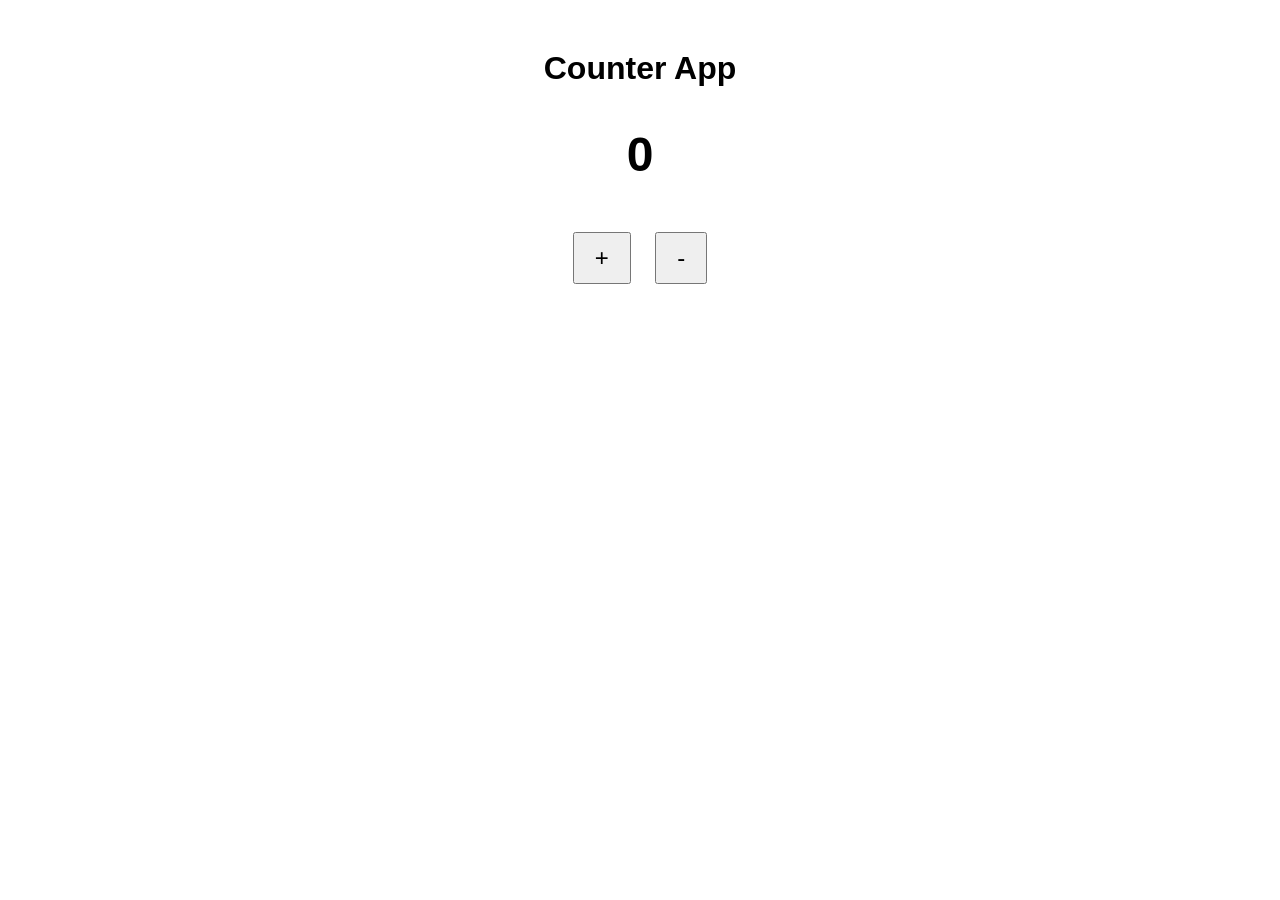
<file: index.html>
<!DOCTYPE html>
<html lang="en">
<head>
    <meta charset="UTF-8">
    <meta name="viewport" content="width=device-width, initial-scale=1.0">
    <title>Counter App</title>
    <link rel="stylesheet" href="style.css">
</head>

<body>

    <h1>Counter App</h1>

    <h2 id="count">0</h2>

    <button onclick="increase()">+</button>
    <button onclick="decrease()">-</button>

    <script src="script.js"></script>

</body>
</html>
</file>
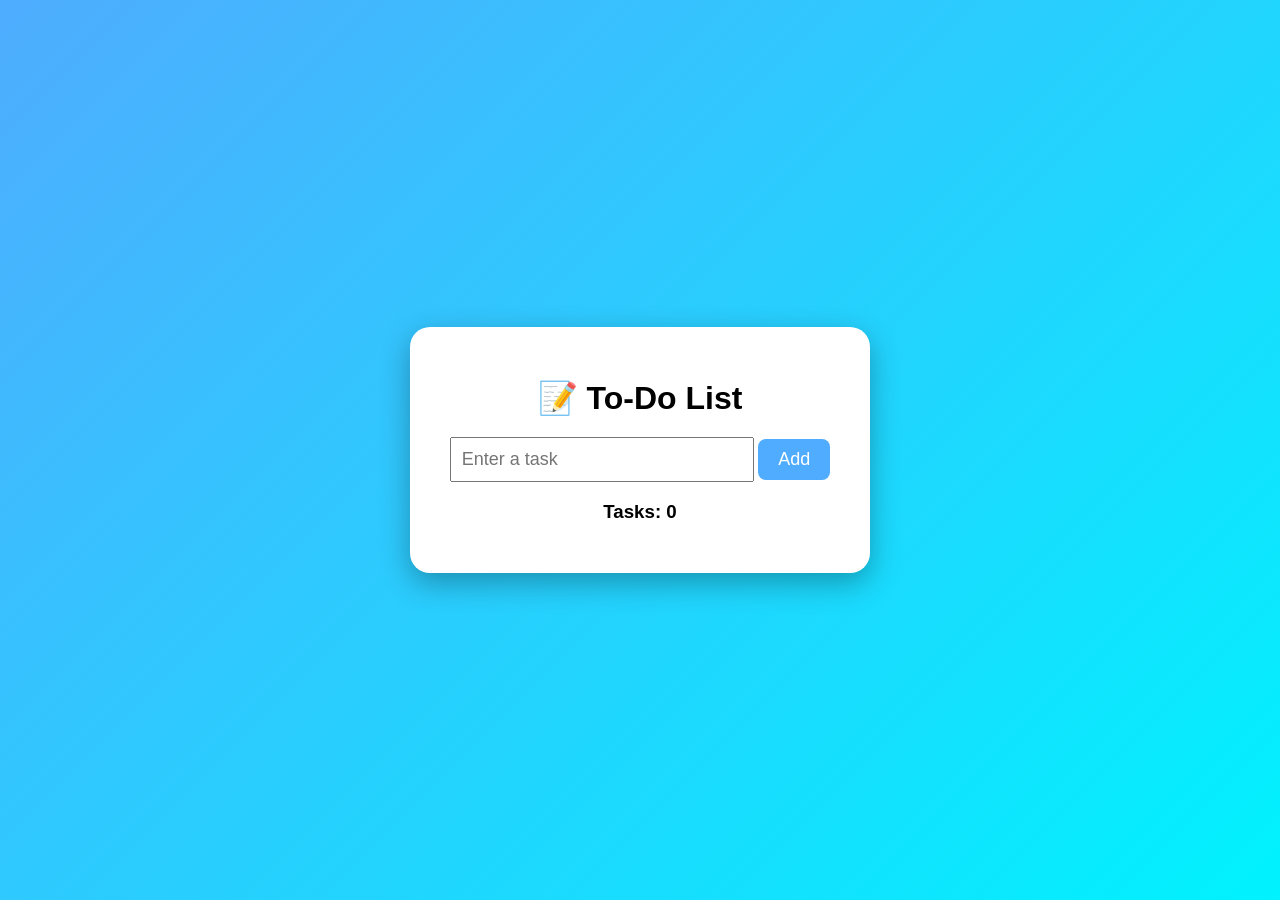
<file: To-Do-List/index.html>
<!DOCTYPE html>
<html lang="en">
<head>
    <meta charset="UTF-8">
    <meta name="viewport" content="width=device-width, initial-scale=1.0">
    <title>To-Do List</title>
    <link rel="stylesheet" href="style.css">
</head>
<body>

<div class="container">

<h1>📝 To-Do List</h1>

<input
type="text"
id="taskInput"
placeholder="Enter a task">

<button onclick="addTask()">Add</button>

<h3 id="taskCount">Tasks: 0</h3>

<ul id="taskList"></ul>

</div>

<script src="script.js"></script>

</body>
</html>
</file>
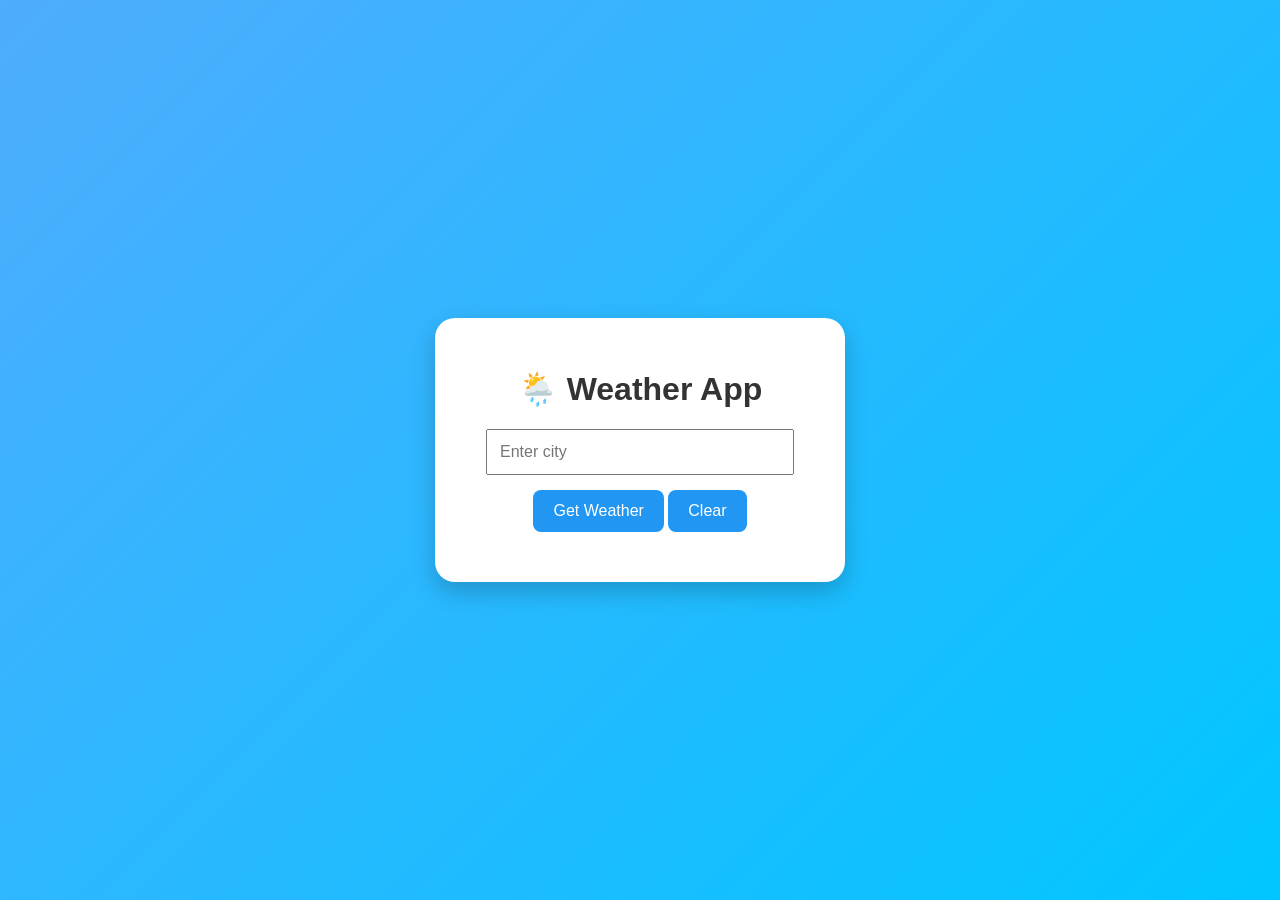
<file: Weather App/index.html>
<!DOCTYPE html>
<html lang="en">
<head>
    <meta charset="UTF-8">
    <meta name="viewport" content="width=device-width, initial-scale=1.0">
    <title>Weather App</title>
    <link rel="stylesheet" href="style.css">
</head>
<body>

<div class="container">

    <h1>🌦️ Weather App</h1>

    <input
        type="text"
        id="cityInput"
        placeholder="Enter city">

    <button onclick="getWeather()">
        Get Weather
    </button>
    <button onclick="clearWeather()">
        Clear
    </button>

    <div id="weatherResult"></div>

</div>

<script src="script.js"></script>

</body>
</html>
</file>
<file: style.css>
body {
    font-family: Arial, sans-serif;
    text-align: center;
    margin-top: 50px;
}

h2 {
    font-size: 48px;
}

button {
    font-size: 24px;
    padding: 10px 20px;
    margin: 10px;
}
</file>
<file: To-Do-List/style.css>
body {
    margin: 0;
    font-family: Arial, sans-serif;
    background: linear-gradient(135deg, #4facfe, #00f2fe);
    display: flex;
    justify-content: center;
    align-items: center;
    height: 100vh;
}

.container {
    background: white;
    padding: 30px;
    border-radius: 20px;
    box-shadow: 0 10px 30px rgba(0,0,0,0.3);
    width: 400px;
    text-align: center;
}

h1 {
    margin-bottom: 20px;
}

input {
    width: 70%;
    padding: 10px;
    font-size: 18px;
}

button {
    padding: 10px 20px;
    font-size: 18px;
    cursor: pointer;
    border: none;
    border-radius: 8px;
    background: #4facfe;
    color: white;
}

button:hover {
    background: #0077ff;
}

ul {
    list-style: none;
    padding: 0;
    margin-top: 20px;
}

li {
    background: #f2f2f2;
    margin: 10px 0;
    padding: 10px;
    border-radius: 8px;
    text-align: left;
}
</file>
<file: Weather App/style.css>
body {
    margin: 0;
    font-family: Arial, sans-serif;
    background: linear-gradient(135deg, #4facfe, #00c6ff);
    display: flex;
    justify-content: center;
    align-items: center;
    height: 100vh;
}

.container {
    background: white;
    padding: 30px;
    border-radius: 20px;
    box-shadow: 0 10px 25px rgba(0,0,0,0.2);
    text-align: center;
    width: 350px;
}

h1 {
    color: #333;
}

input {
    width: 80%;
    padding: 12px;
    font-size: 16px;
    margin-bottom: 15px;
}

button {
    padding: 12px 20px;
    background: #2196f3;
    color: white;
    border: none;
    border-radius: 8px;
    cursor: pointer;
    font-size: 16px;
}

button:hover {
    background: #1976d2;
}

#weatherResult {
    margin-top: 20px;
    font-size: 18px;
}
</file>
